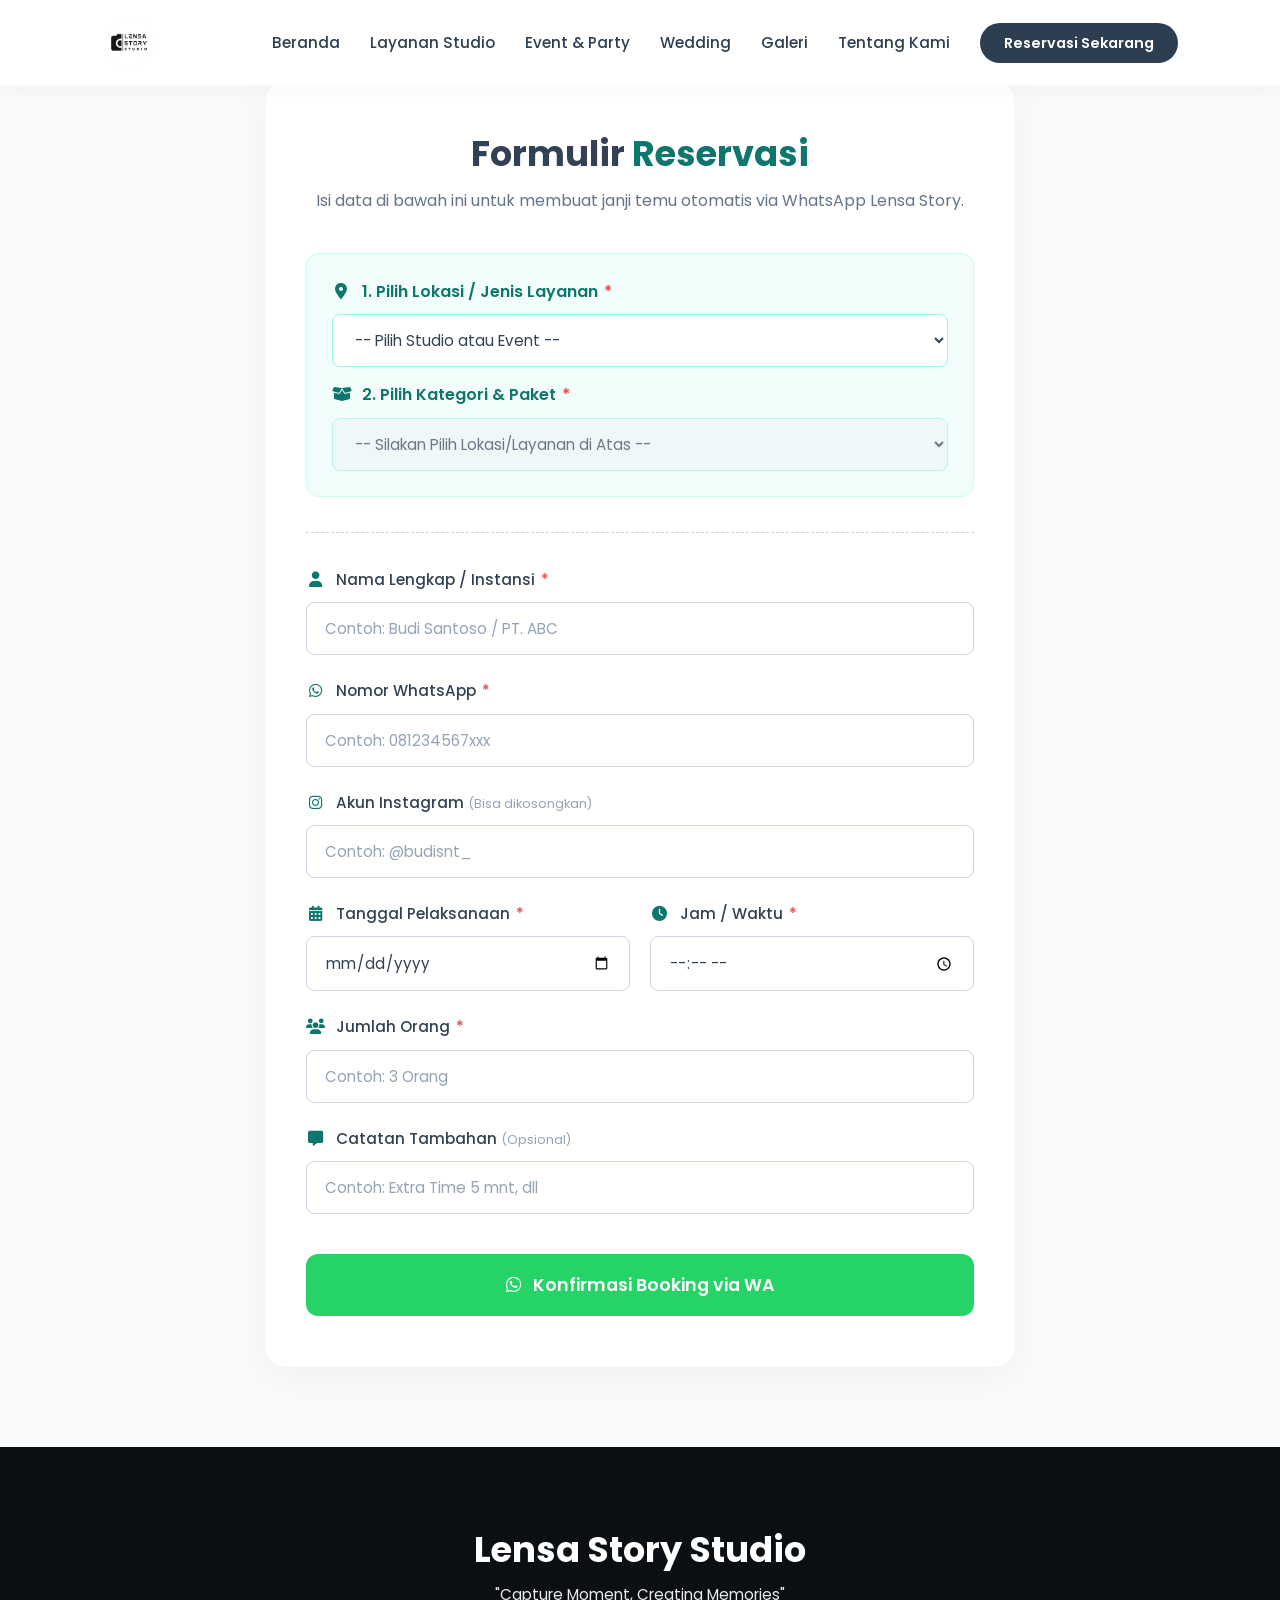
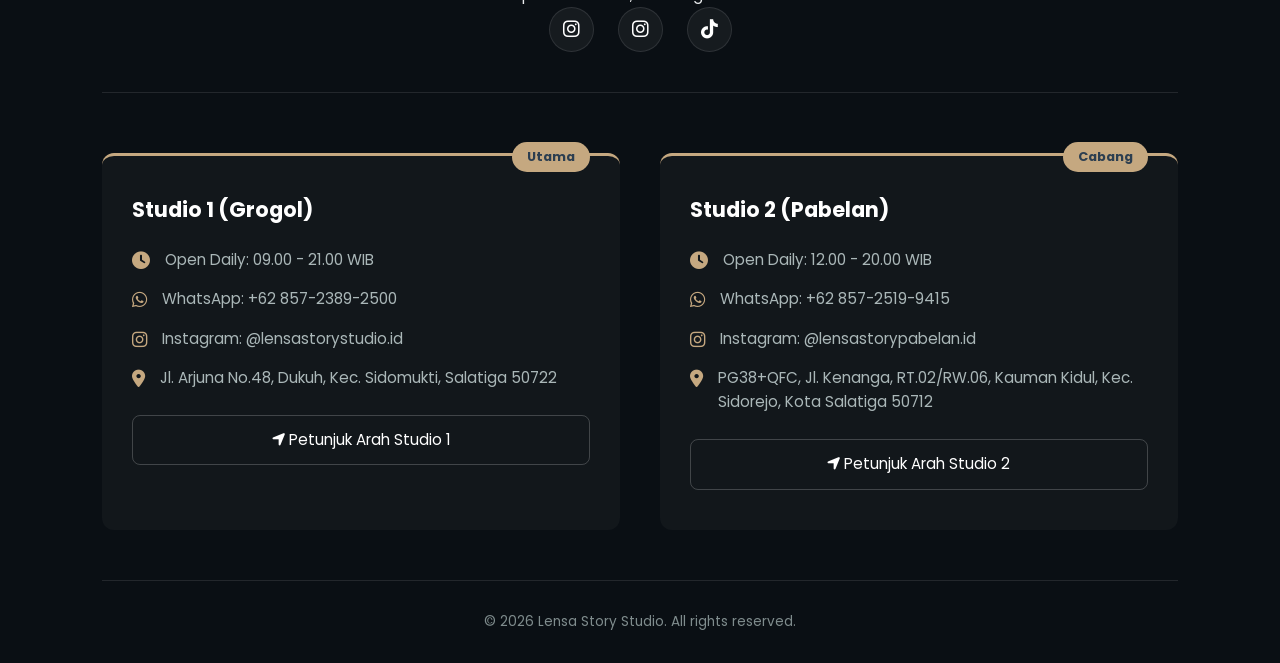
<file: booking.html>
<!DOCTYPE html>
<html lang="id">
<head>
    <meta charset="UTF-8">
    <meta name="viewport" content="width=device-width, initial-scale=1.0">
    <title>Sistem Booking - Lensa Story Studio</title>
    <link rel="stylesheet" href="style.css">
    <link href="https://fonts.googleapis.com/css2?family=Poppins:wght@300;400;500;600;700&display=swap" rel="stylesheet">
    <link rel="stylesheet" href="https://cdnjs.cloudflare.com/ajax/libs/font-awesome/6.4.0/css/all.min.css">

    <style>
        /* Variabel Warna & Layout Form */
        :root {
            --form-bg: #f8fafc;
            --card-bg: #ffffff;
            --text-main: #334155;
            --text-muted: #64748b;
            --border-color: #cbd5e1;
            --primary-color: #0f766e; /* Warna hijau elegan elegan */
            --primary-light: #f0fdfa;
            --wa-color: #25D366;
            --wa-hover: #1ebc59;
            --radius-md: 12px;
            --radius-sm: 8px;
        }

        .booking-section {
            background-color: var(--form-bg);
            padding: 80px 20px;
            display: flex;
            justify-content: center;
            align-items: center;
        }

        .booking-container {
            background: var(--card-bg);
            max-width: 750px;
            width: 100%;
            padding: 50px 40px;
            border-radius: 20px;
            box-shadow: 0 10px 40px rgba(0, 0, 0, 0.04);
            border: 1px solid rgba(0,0,0,0.02);
        }

        .booking-header {
            text-align: center;
            margin-bottom: 40px;
        }

        .booking-header h2 {
            font-size: 2.2rem;
            color: var(--text-main);
            margin-bottom: 12px;
            font-weight: 700;
        }

        .booking-header h2 span {
            color: var(--primary-color);
        }

        .booking-header p {
            color: var(--text-muted);
            font-size: 1rem;
            line-height: 1.5;
        }

        .form-group {
            margin-bottom: 24px;
        }

        .form-group label {
            display: block;
            font-weight: 500;
            margin-bottom: 10px;
            color: var(--text-main);
            font-size: 0.95rem;
        }

        .form-group label i {
            color: var(--primary-color);
            margin-right: 8px;
            width: 18px;
            text-align: center;
        }

        .form-control {
            width: 100%;
            padding: 14px 18px;
            border: 1.5px solid var(--border-color);
            border-radius: var(--radius-sm);
            font-family: 'Poppins', sans-serif;
            font-size: 0.95rem;
            color: var(--text-main);
            background-color: #fff;
            transition: all 0.3s ease;
            box-sizing: border-box;
        }

        .form-control::placeholder {
            color: #94a3b8;
        }

        .form-control:focus {
            outline: none;
            border-color: var(--primary-color);
            box-shadow: 0 0 0 4px rgba(15, 118, 110, 0.1);
        }

        .form-control:disabled {
            background-color: #f1f5f9;
            cursor: not-allowed;
        }

        .form-row {
            display: grid;
            grid-template-columns: 1fr 1fr;
            gap: 20px;
        }

        .highlight-group {
            background: var(--primary-light);
            padding: 25px;
            border-radius: var(--radius-md);
            border: 1px solid #ccfbf1;
            margin-bottom: 30px;
        }

        .highlight-group label {
            color: var(--primary-color);
            font-weight: 600;
            font-size: 1rem;
        }

        .highlight-group .form-control {
            border-color: #99f6e4;
        }

        .divider {
            border: 0;
            border-top: 1px dashed var(--border-color);
            margin: 35px 0;
        }

        .required {
            color: #ef4444;
            margin-left: 2px;
        }

        .optional {
            color: #94a3b8;
            font-size: 0.8rem;
            font-weight: 400;
        }

        .btn-submit {
            width: 100%;
            padding: 18px;
            background: var(--wa-color);
            color: white;
            border: none;
            border-radius: var(--radius-md);
            font-size: 1.1rem;
            font-weight: 600;
            cursor: pointer;
            transition: all 0.3s ease;
            display: flex;
            align-items: center;
            justify-content: center;
            gap: 12px;
            font-family: 'Poppins', sans-serif;
            margin-top: 40px;
        }

        .btn-submit:hover {
            background: var(--wa-hover);
            transform: translateY(-3px);
            box-shadow: 0 10px 20px rgba(37, 211, 102, 0.2);
        }

        /* Responsif untuk Mobile */
        @media (max-width: 768px) {
            .booking-section {
                padding: 40px 15px;
            }
            .booking-container {
                padding: 30px 20px;
            }
            .form-row {
                grid-template-columns: 1fr;
                gap: 0;
            }
            .booking-header h2 {
                font-size: 1.8rem;
            }
            .highlight-group {
                padding: 20px 15px;
            }
        }
    </style>
</head>
<body>

    <nav class="navbar">
        <div class="logo">
            <a href="index.html">
                <img src="logo.png" alt="Lensa Story Studio" class="img-logo">
            </a>
        </div>
        
        <div class="menu-toggle" id="mobile-menu">
            <i class="fas fa-bars"></i>
        </div>

        <ul class="nav-links">
            <li><a href="index.html">Beranda</a></li>
            <li><a href="layanan.html">Layanan Studio</a></li>
            <li><a href="event.html">Event & Party</a></li>
            <li><a href="wedding.html">Wedding</a></li> 
            <li><a href="galeri.html">Galeri</a></li>
            <li><a href="tentang.html">Tentang Kami</a></li>
            <li><a href="booking.html" class="btn-nav">Reservasi Sekarang</a></li>
        </ul>
    </nav>

    <section class="booking-section">
        <div class="booking-container">
            <div class="booking-header">
                <h2>Formulir <span>Reservasi</span></h2>
                <p>Isi data di bawah ini untuk membuat janji temu otomatis via WhatsApp Lensa Story.</p>
            </div>
            
            <form id="bookingForm" class="booking-form">
                
                <div class="highlight-group">
                    <div class="form-group" style="margin-bottom: 15px;">
                        <label for="studio">
                            <i class="fas fa-map-marker-alt"></i> 1. Pilih Lokasi / Jenis Layanan <span class="required">*</span>
                        </label>
                        <select id="studio" class="form-control" required onchange="updatePilihanPaket()">
                            <option value="" disabled selected>-- Pilih Studio atau Event --</option>
                            <option value="grogol">Studio 1 (Grogol - Utama)</option>
                            <option value="pabelan">Studio 2 (Pabelan - Cabang)</option>
                            <option value="event">Layanan Event & Outdoor (On-Location)</option>
                        </select>
                    </div>

                    <div class="form-group" style="margin-bottom: 0;">
                        <label for="paket"><i class="fas fa-box-open"></i> 2. Pilih Kategori & Paket <span class="required">*</span></label>
                        <select id="paket" class="form-control" required disabled>
                            <option value="" disabled selected>-- Silakan Pilih Lokasi/Layanan di Atas --</option>
                        </select>
                    </div>
                </div>

                <hr class="divider">

                <div class="form-group">
                    <label for="nama"><i class="fas fa-user"></i> Nama Lengkap / Instansi <span class="required">*</span></label>
                    <input type="text" id="nama" class="form-control" placeholder="Contoh: Budi Santoso / PT. ABC" required>
                </div>

                <div class="form-group">
                    <label for="wa"><i class="fab fa-whatsapp"></i> Nomor WhatsApp <span class="required">*</span></label>
                    <input type="tel" id="wa" class="form-control" placeholder="Contoh: 081234567xxx" required>
                </div>

                <div class="form-group">
                    <label for="instagram"><i class="fab fa-instagram"></i> Akun Instagram <span class="optional">(Bisa dikosongkan)</span></label>
                    <input type="text" id="instagram" class="form-control" placeholder="Contoh: @budisnt_">
                </div>

                <div class="form-row">
                    <div class="form-group">
                        <label id="label-tanggal" for="tanggal"><i class="fas fa-calendar-alt"></i> Tanggal Pelaksanaan <span class="required">*</span></label>
                        <input type="date" id="tanggal" class="form-control" required>
                    </div>
                    <div class="form-group">
                        <label id="label-jam" for="jam"><i class="fas fa-clock"></i> Jam / Waktu <span class="required">*</span></label>
                        <input type="time" id="jam" class="form-control" required>
                    </div>
                </div>

                <div class="form-group">
                    <label id="label-orang" for="jumlah_orang"><i class="fas fa-users"></i> Jumlah Orang <span class="required">*</span></label>
                    <input type="text" id="jumlah_orang" class="form-control" placeholder="Contoh: 3 Orang" required>
                </div>

                <div class="form-group">
                    <label id="label-tambahan" for="tambahan"><i class="fas fa-comment-alt"></i> Catatan Tambahan <span class="optional">(Opsional)</span></label>
                    <input type="text" id="tambahan" class="form-control" placeholder="Contoh: Extra Time 5 mnt, dll">
                </div>

                <button type="submit" class="btn-submit"><i class="fab fa-whatsapp"></i> Konfirmasi Booking via WA</button>
            </form>
        </div>
    </section>

    <footer id="kontak" class="footer">
        <div class="footer-top">
            <h2>Lensa Story Studio</h2>
            <p class="slogan">"Capture Moment, Creating Memories"</p>
            <div class="socials-center">
                <a href="https://instagram.com/lensastorystudio.id" target="_blank"><i class="fab fa-instagram"></i></a>
                <a href="https://instagram.com/lensastorypabelan.id" target="_blank"><i class="fab fa-instagram"></i></a>
                <a href="https://tiktok.com/@lensastorystudio.id" target="_blank"><i class="fab fa-tiktok"></i></a>
            </div>
        </div>

        <div class="footer-container">
            <div class="footer-col studio-box">
                <div class="studio-badge">Utama</div>
                <h4>Studio 1 (Grogol)</h4>
                <ul class="contact-list">
                    <li><i class="fas fa-clock"></i> <span>Open Daily: 09.00 - 21.00 WIB</span></li>
                    <li><i class="fab fa-whatsapp"></i> <span>WhatsApp: +62 857-2389-2500</span></li>
                    <li><i class="fab fa-instagram"></i> <span>Instagram: @lensastorystudio.id</span></li>
                    <li><i class="fas fa-map-marker-alt"></i> <span>Jl. Arjuna No.48, Dukuh, Kec. Sidomukti, Salatiga 50722</span></li>
                </ul>
                <a href="maps.google.com/2" target="_blank" class="btn-maps"><i class="fas fa-location-arrow"></i> Petunjuk Arah Studio 1</a>
            </div>

            <div class="footer-col studio-box">
                <div class="studio-badge">Cabang</div>
                <h4>Studio 2 (Pabelan)</h4>
                <ul class="contact-list">
                    <li><i class="fas fa-clock"></i> <span>Open Daily: 12.00 - 20.00 WIB</span></li>
                    <li><i class="fab fa-whatsapp"></i> <span>WhatsApp: +62 857-2519-9415</span></li>
                    <li><i class="fab fa-instagram"></i> <span>Instagram: @lensastorypabelan.id</span></li>
                    <li><i class="fas fa-map-marker-alt"></i> <span>PG38+QFC, Jl. Kenanga, RT.02/RW.06, Kauman Kidul, Kec. Sidorejo, Kota Salatiga 50712</span></li>
                </ul>
                <a href="https://www.google.com/maps/search/?api=1&query=Lensa+Story+Studio+Salatiga" target="_blank" class="btn-maps"><i class="fas fa-location-arrow"></i> Petunjuk Arah Studio 2</a>
            </div>
        </div>
        <div class="footer-bottom">
            <p>© 2026 Lensa Story Studio. All rights reserved.</p>
        </div>
    </footer>

    <script>
        // Database Paket berdasarkan Pilihan (Grogol, Pabelan, atau Event)
        const databasePaket = {
            "grogol": [
                { 
                    kategori: "SELF PHOTO STUDIO", 
                    daftar: [
                        "Basic Self Photo - SOLO (Rp 45.000)", 
                        "Basic Self Photo - BESTIE (Rp 85.000)", 
                        "Basic Self Photo - SQUAD (Rp 100.000)", 
                        "Creative Box - SOLO (Rp 25.000)", 
                        "Creative Box - BESTIE (Rp 60.000)", 
                        "Creative Box - SQUAD (Rp 90.000)", 
                        "Creative Selfie ALL IN (Rp 200.000)"
                    ] 
                },
                { 
                    kategori: "PHOTO STUDIO", 
                    daftar: [
                        "Paket Prewedding (Rp 950.000)", 
                        "Pass Photo (Rp 35.000)", 
                        "Pass Photo Couple (Rp 50.000)", 
                        "Personal Photo (Rp 100.000)", 
                        "Family Photo - GOLD (Rp 500.000)", 
                        "Family Photo - SILVER (Rp 350.000)", 
                        "Graduation Indoor - GOLD (Rp 500.000)", 
                        "Graduation Indoor - SILVER (Rp 350.000)", 
                        "Graduation Outdoor - GOLD (Rp 750.000)", 
                        "Graduation Outdoor - SILVER (Rp 450.000)", 
                        "Maternity - GOLD (Rp 500.000)", 
                        "Maternity - SILVER (Rp 350.000)", 
                        "Group Photo - GOLD (Rp 700.000)", 
                        "Group Photo - OUTDOOR (Rp 950.000)", 
                        "Birthday Photo - GOLD (Rp 500.000)", 
                        "Birthday Photo - SILVER (Rp 350.000)"
                    ] 
                }
            ],
            "pabelan": [
                { 
                    kategori: "SELF PHOTO STUDIO", 
                    daftar: [
                        "Self Photo - SOLO (Rp 45.000)", 
                        "Self Photo - BESTIE (Rp 85.000)", 
                        "Self Photo - SQUAD (Rp 100.000)"
                    ] 
                },
                { 
                    kategori: "PHOTO STUDIO", 
                    daftar: [
                        "Paket Prewedding (Rp 950.000)", 
                        "Pas Photo (Rp 35.000)", 
                        "Personal Photo (Rp 100.000)", 
                        "Family Photo - GOLD (Rp 500.000)", 
                        "Family Photo - SILVER (Rp 350.000)", 
                        "Graduation Photo - GOLD (Rp 500.000)", 
                        "Graduation Photo - SILVER (Rp 350.000)", 
                        "Maternity Photo - GOLD (Rp 500.000)", 
                        "Maternity Photo - SILVER (Rp 350.000)", 
                        "Group Photo - GOLD (Rp 500.000)", 
                        "Group Photo - SILVER (Rp 350.000)", 
                        "Birthday Photo - GOLD (Rp 500.000)", 
                        "Birthday Photo - SILVER (Rp 350.000)"
                    ] 
                }
            ],
            "event": [
                { 
                    kategori: "PHOTOBOOTH - QUOTAS PACKAGE", 
                    daftar: [
                        "Photobooth 50 Pack (Rp 1.200.000)", 
                        "Photobooth 100 Pack (Rp 1.500.000)", 
                        "Photobooth 150 Pack (Rp 1.900.000)", 
                        "Photobooth 200 Pack (Rp 2.200.000)",
                        "Photobooth 300 Pack (Rp 2.550.000)"
                    ] 
                },
                { 
                    kategori: "PHOTOBOOTH - UNLIMITED PACKAGE", 
                    daftar: [
                        "Photobooth Unlimited 1 Jam (Rp 2.000.000)", 
                        "Photobooth Unlimited 2 Jam (Rp 2.900.000)", 
                        "Photobooth Unlimited 3 Jam (Rp 3.200.000)", 
                        "Photobooth Unlimited 4 Jam (Rp 3.900.000)",
                        "Photobooth Unlimited 5 Jam (Rp 4.200.000)"
                    ] 
                },
                { 
                    kategori: "EVENT DOCUMENTATION (OUTDOOR)", 
                    daftar: [
                        "Paket Essential (Photo Only) 3 Jam (Rp 1.500.000)", 
                        "Paket Cinematic (Photo + Video) 3 Jam (Rp 1.950.000)"
                    ] 
                }
            ]
        };

        // Fungsi Memunculkan Pilihan Paket Sesuai Pilihan Utama
        function updatePilihanPaket() {
            const studioPilihan = document.getElementById('studio').value;
            const selectPaket = document.getElementById('paket');
            
            selectPaket.innerHTML = '<option value="" disabled selected>-- Pilih Kategori & Paket --</option>';
            selectPaket.disabled = false;

            if(databasePaket[studioPilihan]) {
                databasePaket[studioPilihan].forEach(grup => {
                    const optgroup = document.createElement('optgroup');
                    optgroup.label = grup.kategori;
                    
                    grup.daftar.forEach(namaPaket => {
                        const option = document.createElement('option');
                        option.value = namaPaket;
                        option.textContent = namaPaket;
                        optgroup.appendChild(option);
                    });
                    
                    selectPaket.appendChild(optgroup);
                });
            }
        }

        // Fungsi Redirect Pesan ke WhatsApp
        document.getElementById('bookingForm').addEventListener('submit', function(e) {
            e.preventDefault();

            const nama = document.getElementById('nama').value;
            const wa = document.getElementById('wa').value;
            const instagram = document.getElementById('instagram').value || '-';
            const tanggal = document.getElementById('tanggal').value;
            const jam = document.getElementById('jam').value;
            const paket = document.getElementById('paket').value;
            const jumlah_orang = document.getElementById('jumlah_orang').value;
            const tambahan = document.getElementById('tambahan').value || '-';
            const studioSelect = document.getElementById('studio').value;

            let targetWa = "";
            let textStudio = "";
            
            if (studioSelect === "grogol") {
                targetWa = "6285723892500"; 
                textStudio = "Studio 1 (Grogol)";
            } else if (studioSelect === "pabelan") {
                targetWa = "6285725199415"; 
                textStudio = "Studio 2 (Pabelan)";
            } else if (studioSelect === "event") {
                targetWa = "6285723892500"; 
                textStudio = "Layanan Event / Outdoor (On-Location)";
            }

            const message = `Halo Admin Lensa Story, saya ingin melakukan Reservasi/Booking Layanan:\n\n` +
                            `• *Nama / Instansi :* ${nama}\n` +
                            `• *No WA :* ${wa}\n` +
                            `• *Instagram :* ${instagram}\n` +
                            `• *Tanggal Acara :* ${tanggal}\n` +
                            `• *Jam Pelaksanaan :* ${jam}\n` +
                            `• *Pilihan Paket :* ${paket}\n` +
                            `• *Estimasi Tamu/Orang :* ${jumlah_orang}\n` +
                            `• *Lokasi Acara/Catatan :* ${tambahan}\n` +
                            `• *Tipe Layanan :* ${textStudio}\n\n` +
                            `Note: Saya mengharapkan konfirmasi terkait ketersediaan tim untuk lokasi acara saya.\n` +
                            `Terima kasih, Lensa Story Studio!`;

            const waUrl = `https://api.whatsapp.com/send?phone=${targetWa}&text=${encodeURIComponent(message)}`;
            window.open(waUrl, '_blank');
        });
    </script>

    <script>
        // SCRIPT NAVIGATION HAMBURGER MENU (MOBILE)
        const mobileMenu = document.getElementById('mobile-menu');
        const navLinks = document.querySelector('.nav-links');

        mobileMenu.addEventListener('click', () => {
            navLinks.classList.toggle('active');
            const icon = mobileMenu.querySelector('i');
            if(navLinks.classList.contains('active')) {
                icon.classList.remove('fa-bars');
                icon.classList.add('fa-times');
            } else {
                icon.classList.remove('fa-times');
                icon.classList.add('fa-bars');
            }
        });
    </script>
</body>
</html>
</file>
<file: style.css>
/* ========================================= */
/* CSS VARIABLES (SISTEM WARNA PREMIUM)      */
/* ========================================= */
:root {
    --primary: #00433f;
    --primary-hover: #002d2a;
    --accent: #C5A880; /* Emas lembut untuk kesan premium */
    --accent-light: #F9F6F0;
    --bg-main: #FAFBFC;
    --bg-surface: #ffffff;
    --text-dark: #2C3E50;
    --text-muted: #7F8C8D;
    --border-color: #EAECEE;
    --shadow-sm: 0 4px 12px rgba(0, 0, 0, 0.03);
    --shadow-md: 0 12px 35px rgba(0, 0, 0, 0.06);
    --radius-sm: 8px;
    --radius-md: 16px;
    --radius-lg: 24px;
    --transition: all 0.3s cubic-bezier(0.25, 0.8, 0.25, 1);
}

/* ========================================= */
/* RESET & BASE                              */
/* ========================================= */
* { margin: 0; padding: 0; box-sizing: border-box; font-family: 'Poppins', sans-serif; scroll-behavior: smooth; }
body { background-color: var(--bg-main); color: var(--text-dark); line-height: 1.6; font-size: 16px; }
h1, h2, h3, h4, h5, h6 { color: var(--text-dark); line-height: 1.3; font-weight: 700; }
a { text-decoration: none; color: inherit; transition: var(--transition); }
img { max-width: 100%; height: auto; display: block; }

/* ========================================= */
/* NAVIGATION BAR (GLASSMORPHISM EFFECT)     */
/* ========================================= */
.navbar { 
    display: flex; justify-content: space-between; align-items: center; 
    padding: 15px 8%; background-color: rgba(255, 255, 255, 0.95); 
    backdrop-filter: blur(10px); -webkit-backdrop-filter: blur(10px);
    box-shadow: 0 2px 20px rgba(0,0,0,0.04); 
    position: fixed; width: 100%; top: 0; z-index: 1000; border-bottom: 1px solid rgba(0,0,0,0.02);
}
.img-logo { max-height: 55px; width: auto; object-fit: contain; transition: var(--transition); }
.img-logo:hover { transform: scale(1.02); }
.nav-links { list-style: none; display: flex; align-items: center; gap: 30px; }
.nav-links a { color: var(--text-dark); font-weight: 500; font-size: 0.95rem; position: relative; }
.nav-links a::after {
    content: ''; position: absolute; width: 0; height: 2px; display: block; 
    margin-top: 5px; right: 0; background: var(--primary); transition: width 0.3s ease;
}
.nav-links a:hover::after { width: 100%; left: 0; background: var(--primary); }
.nav-links .btn-nav { 
    background-color: var(--text-dark); color: #fff; padding: 10px 24px; 
    border-radius: 30px; font-weight: 600; font-size: 0.9rem;
}
.nav-links .btn-nav::after { display: none; }
.nav-links .btn-nav:hover { background-color: var(--primary); color: #fff; transform: translateY(-2px); box-shadow: var(--shadow-sm); }

/* ========================================= */
/* HERO SECTION                              */
/* ========================================= */
.hero { 
    height: 100vh; background-color: var(--text-dark); 
    background-size: cover; background-position: center; display: flex; 
    align-items: center; justify-content: center; text-align: center; padding: 0 20px; 
    position: relative; overflow: hidden;
}
/* Overlay gradien halus */
.hero::before {
    content: ''; position: absolute; top: 0; left: 0; width: 100%; height: 100%;
    background: linear-gradient(135deg, rgba(0,0,0,0.8) 0%, rgba(0,67,63,0.6) 100%); z-index: 1;
}
.hero-content { position: relative; z-index: 2; max-width: 900px; color: #fff; }
.hero-content h1 { font-size: 4.5rem; margin-bottom: 20px; letter-spacing: -1px; }
.hero-content h1 span { color: var(--accent); font-style: italic; }
.hero-content p { font-size: 1.15rem; margin-bottom: 40px; color: #EAECEE; font-weight: 400; letter-spacing: 3px; text-transform: uppercase; }
.btn-primary { 
    display: inline-block; background-color: var(--accent); color: var(--text-dark); 
    padding: 14px 40px; font-size: 1.05rem; font-weight: 600; border-radius: 30px; 
    box-shadow: 0 8px 25px rgba(197, 168, 128, 0.4);
}
.btn-primary:hover { background-color: #fff; color: var(--primary); transform: translateY(-3px); box-shadow: 0 12px 30px rgba(255, 255, 255, 0.3); }

/* ========================================= */
/* GENERAL HEADERS (UNTUK SEMUA SECTION)     */
/* ========================================= */
.slider-header, .features-header, .testi-header, .team-header { text-align: center; margin-bottom: 50px; }
.slider-header h2, .features-header h2, .testi-header h2, .team-header h2 { font-size: 2.5rem; margin-bottom: 15px; }
.slider-header h2 span, .features-header h2 span, .testi-header h2 span, .team-header h2 span { color: var(--primary); }
.slider-header p, .features-header p, .testi-header p, .team-header p { color: var(--text-muted); font-size: 1.1rem; max-width: 600px; margin: 0 auto; }

/* ========================================= */
/* KARTU FITUR (KENAPA HARUS KAMI)           */
/* ========================================= */
.features-section { padding: 100px 8%; background-color: var(--bg-surface); }
.features-grid { display: flex; flex-wrap: wrap; justify-content: center; gap: 30px; }
.feature-card { 
    background: var(--bg-surface); padding: 40px 30px; border-radius: var(--radius-md); 
    border: 1px solid var(--border-color); flex: 1 1 300px; max-width: 380px; 
    transition: var(--transition); text-align: center; box-shadow: var(--shadow-sm);
}
.feature-card:hover { transform: translateY(-8px); border-color: var(--accent); box-shadow: var(--shadow-md); }
.feature-icon { 
    width: 70px; height: 70px; background-color: var(--accent-light); color: var(--primary); 
    font-size: 28px; display: flex; align-items: center; justify-content: center; 
    border-radius: 50%; margin: 0 auto 25px; transition: var(--transition); 
}
.feature-card:hover .feature-icon { background-color: var(--primary); color: #fff; }
.feature-card h3 { font-size: 1.3rem; margin-bottom: 15px; }
.feature-card p { font-size: 0.95rem; color: var(--text-muted); }

/* ========================================= */
/* PRICING & LAYANAN CARDS                   */
/* ========================================= */
.price-section { padding: 80px 8%; max-width: 1300px; margin: 0 auto; }
.category-main-title { 
    text-align: center; font-size: 2rem; margin-bottom: 50px; 
    display: inline-flex; align-items: center; gap: 12px; left: 50%; position: relative; transform: translateX(-50%);
}
.category-main-title i { color: var(--primary); }
.price-grid { display: grid; grid-template-columns: repeat(auto-fit, minmax(320px, 1fr)); gap: 35px; align-items: start; }
.price-card { 
    background: var(--bg-surface); border-radius: var(--radius-md); box-shadow: var(--shadow-sm); 
    overflow: hidden; border: 1px solid var(--border-color); position: relative; transition: var(--transition);
}
.price-card:hover { box-shadow: var(--shadow-md); transform: translateY(-5px); }
.card-cover { width: 100%; height: 240px; object-fit: cover; border-bottom: 1px solid var(--border-color); }
.card-header { padding: 30px 25px 20px; text-align: center; }
.card-header h3 { font-size: 1.5rem; color: var(--primary); margin-bottom: 10px; }
.card-header .desc { color: var(--text-muted); font-size: 0.95rem; margin-bottom: 15px; }
.btn-toggle { background: var(--accent-light); color: var(--primary); border: none; padding: 8px 16px; border-radius: 20px; font-weight: 600; cursor: pointer; transition: var(--transition); }
.btn-toggle:hover { background: var(--accent); color: #fff; }

/* Badge Premium */
.badge-popular { 
    position: absolute; top: 15px; right: 15px; background: var(--accent); color: #fff; 
    padding: 6px 16px; border-radius: 30px; font-size: 0.75rem; font-weight: 700; 
    z-index: 5; letter-spacing: 1px; text-transform: uppercase; box-shadow: 0 4px 10px rgba(197, 168, 128, 0.4);
}
.badge-popular.rec { background: var(--primary); box-shadow: 0 4px 10px rgba(0, 67, 63, 0.3); }

/* Paket Details */
.card-details-wrapper { max-height: 0; overflow: hidden; transition: max-height 0.4s ease-out; }
.promo-box { background-color: var(--primary); color: #fff; padding: 12px 25px; font-size: 0.85rem; font-weight: 500; text-align: center; }
.packages { padding: 25px; }
.pack-item { margin-bottom: 20px; padding-bottom: 20px; border-bottom: 1px solid var(--border-color); }
.pack-item:last-child { border-bottom: none; margin-bottom: 0; padding-bottom: 0; }
.pack-name-price { display: flex; justify-content: space-between; align-items: flex-end; margin-bottom: 10px; }
.pack-name-price h4 { font-size: 1.1rem; color: var(--text-dark); }
.price { font-weight: 700; color: var(--primary); font-size: 1.1rem; }
.price-old { text-decoration: line-through; color: var(--text-muted); font-size: 0.9rem; margin-right: 8px; font-weight: 400; }
.pack-list-mini { list-style: none; margin-top: 10px; }
.pack-list-mini li { font-size: 0.9rem; color: var(--text-muted); margin-bottom: 8px; display: flex; align-items: flex-start; gap: 10px; }
.pack-list-mini li i { color: var(--accent); font-size: 0.9rem; margin-top: 3px; }

/* Highlight Pack */
.highlight-pack { background-color: var(--accent-light); padding: 20px; border-radius: var(--radius-sm); border: 1px solid rgba(197, 168, 128, 0.3); }
.highlight-price { font-size: 1.3rem; color: var(--primary); }

/* Preview Grid & Buttons */
.pack-preview-title { font-size: 0.85rem; font-weight: 600; margin: 20px 0 10px; color: var(--text-dark); text-transform: uppercase; letter-spacing: 0.5px; }
.pack-preview-grid { display: grid; grid-template-columns: repeat(3, 1fr); gap: 10px; margin-bottom: 20px; }
.pack-preview-grid img { width: 100%; height: 80px; object-fit: cover; border-radius: 6px; transition: var(--transition); }
.pack-preview-grid img:hover { transform: scale(1.05); }
.btn-book-pack { 
    display: block; width: 100%; background-color: var(--primary); color: #fff !important; 
    padding: 12px; border-radius: var(--radius-sm); font-weight: 600; text-align: center; 
    transition: var(--transition); border: 1px solid var(--primary);
}
.btn-book-pack:hover { background-color: transparent; color: var(--primary) !important; }

/* ========================================= */
/* BOOKING FORM                              */
/* ========================================= */
.booking-section { padding: 120px 8% 80px; display: flex; justify-content: center; background-color: var(--bg-main); }
.booking-container { background: var(--bg-surface); padding: 50px; border-radius: var(--radius-md); box-shadow: var(--shadow-md); width: 100%; max-width: 700px; border-top: 5px solid var(--primary); }
.booking-header { text-align: center; margin-bottom: 40px; }
.form-group { margin-bottom: 25px; }
.form-group label { display: block; font-weight: 500; margin-bottom: 8px; color: var(--text-dark); font-size: 0.95rem; }
.form-control { width: 100%; padding: 14px 18px; border: 1px solid var(--border-color); border-radius: var(--radius-sm); font-size: 1rem; transition: var(--transition); background-color: #FAFBFC; }
.form-control:focus { outline: none; border-color: var(--primary); background-color: #fff; box-shadow: 0 0 0 4px rgba(0, 67, 63, 0.1); }
.form-row { display: flex; gap: 20px; }
.col-6 { flex: 1; }
.btn-submit { width: 100%; background-color: #25D366; color: #fff; padding: 16px; font-size: 1.1rem; border: none; border-radius: var(--radius-sm); cursor: pointer; font-weight: 600; transition: var(--transition); display: flex; justify-content: center; align-items: center; gap: 10px; }
.btn-submit:hover { background-color: #1EBE5D; transform: translateY(-2px); box-shadow: 0 8px 20px rgba(37, 211, 102, 0.3); }

/* ========================================= */
/* STUDIO SELECTOR & GALLERY                 */
/* ========================================= */
.studio-selector { display: flex; justify-content: center; gap: 15px; margin-bottom: 50px; }
.btn-studio { 
    background-color: transparent; color: var(--text-muted); border: 2px solid var(--border-color); 
    padding: 12px 30px; border-radius: 30px; font-weight: 600; cursor: pointer; transition: var(--transition); 
}
.btn-studio:hover { border-color: var(--primary); color: var(--primary); }
.btn-studio.active { background-color: var(--primary); color: #fff; border-color: var(--primary); box-shadow: 0 8px 20px rgba(0, 67, 63, 0.2); }

.gallery-section { padding: 80px 8%; max-width: 1300px; margin: 0 auto; min-height: 60vh; }
.album-grid { display: grid; grid-template-columns: repeat(auto-fill, minmax(300px, 1fr)); gap: 30px; }
.album-card { border-radius: var(--radius-md); overflow: hidden; cursor: pointer; height: 320px; position: relative; box-shadow: var(--shadow-sm); transition: var(--transition); }
.album-card:hover { transform: translateY(-10px); box-shadow: var(--shadow-md); }
.album-card img { width: 100%; height: 100%; object-fit: cover; transition: transform 0.6s ease; }
.album-card:hover img { transform: scale(1.08); }
.album-info { 
    position: absolute; bottom: 0; width: 100%; padding: 40px 25px 25px; 
    background: linear-gradient(to top, rgba(0,0,0,0.9) 0%, transparent 100%); color: #fff; 
}

/* ========================================= */
/* FOOTER PREMIUM                            */
/* ========================================= */
.footer { background-color: #0A0F14; color: #EAECEE; padding: 80px 8% 30px; font-size: 0.95rem; }
.footer-top { text-align: center; margin-bottom: 60px; padding-bottom: 40px; border-bottom: 1px solid rgba(255,255,255,0.1); }
.footer-top h2 { font-size: 2.2rem; color: #fff; margin-bottom: 10px; }
.socials-center a { 
    display: inline-flex; justify-content: center; align-items: center; width: 45px; height: 45px; 
    background-color: rgba(255,255,255,0.05); color: #fff; border-radius: 50%; margin: 0 10px; 
    font-size: 1.2rem; transition: var(--transition); border: 1px solid rgba(255,255,255,0.1);
}
.socials-center a:hover { background-color: var(--accent); color: var(--text-dark); border-color: var(--accent); transform: translateY(-5px); }

.footer-container { display: grid; grid-template-columns: repeat(auto-fit, minmax(300px, 1fr)); gap: 40px; max-width: 1100px; margin: 0 auto 50px; }
.studio-box { background-color: rgba(255,255,255,0.03); padding: 40px 30px; border-radius: var(--radius-md); border-top: 3px solid var(--accent); position: relative; }
.studio-badge { position: absolute; top: -14px; right: 30px; background-color: var(--accent); color: var(--text-dark); padding: 5px 15px; border-radius: 20px; font-size: 0.8rem; font-weight: 700; }
.studio-box h4 { font-size: 1.3rem; color: #fff; margin-bottom: 25px; }
.contact-list li { margin-bottom: 15px; display: flex; align-items: flex-start; gap: 15px; color: #AAB7B8; }
.contact-list li i { color: var(--accent); font-size: 1.1rem; margin-top: 4px; }
.btn-maps { 
    display: block; text-align: center; border: 1px solid rgba(255,255,255,0.2); padding: 12px; 
    border-radius: var(--radius-sm); margin-top: 25px; transition: var(--transition); color: #fff;
}
.btn-maps:hover { background-color: var(--accent); color: var(--text-dark); border-color: var(--accent); }
.footer-bottom { text-align: center; padding-top: 30px; border-top: 1px solid rgba(255,255,255,0.1); color: #7F8C8D; font-size: 0.85rem; }

/* ========================================= */
/* RESPONSIVE DESIGN                         */
/* ========================================= */
.menu-toggle { display: none; font-size: 1.8rem; color: var(--text-dark); cursor: pointer; }

@media (max-width: 992px) {
    .hero-content h1 { font-size: 3.5rem; }
}

@media (max-width: 768px) {
    .menu-toggle { display: block; }
    .nav-links { 
        position: fixed; top: 70px; right: -100%; width: 280px; height: calc(100vh - 70px); 
        background-color: var(--bg-surface); flex-direction: column; align-items: flex-start; 
        padding: 30px 25px; box-shadow: -5px 0 20px rgba(0,0,0,0.05); transition: right 0.4s ease; gap: 15px;
    }
    .nav-links.active { right: 0; }
    .nav-links a { font-size: 1.1rem; display: block; width: 100%; padding: 10px 0; border-bottom: 1px solid var(--border-color); }
    .nav-links .btn-nav { text-align: center; margin-top: 20px; }
    .hero-content h1 { font-size: 2.8rem; }
    .booking-container { padding: 30px 20px; }
    .form-row { flex-direction: column; gap: 0; }
}
</file>
